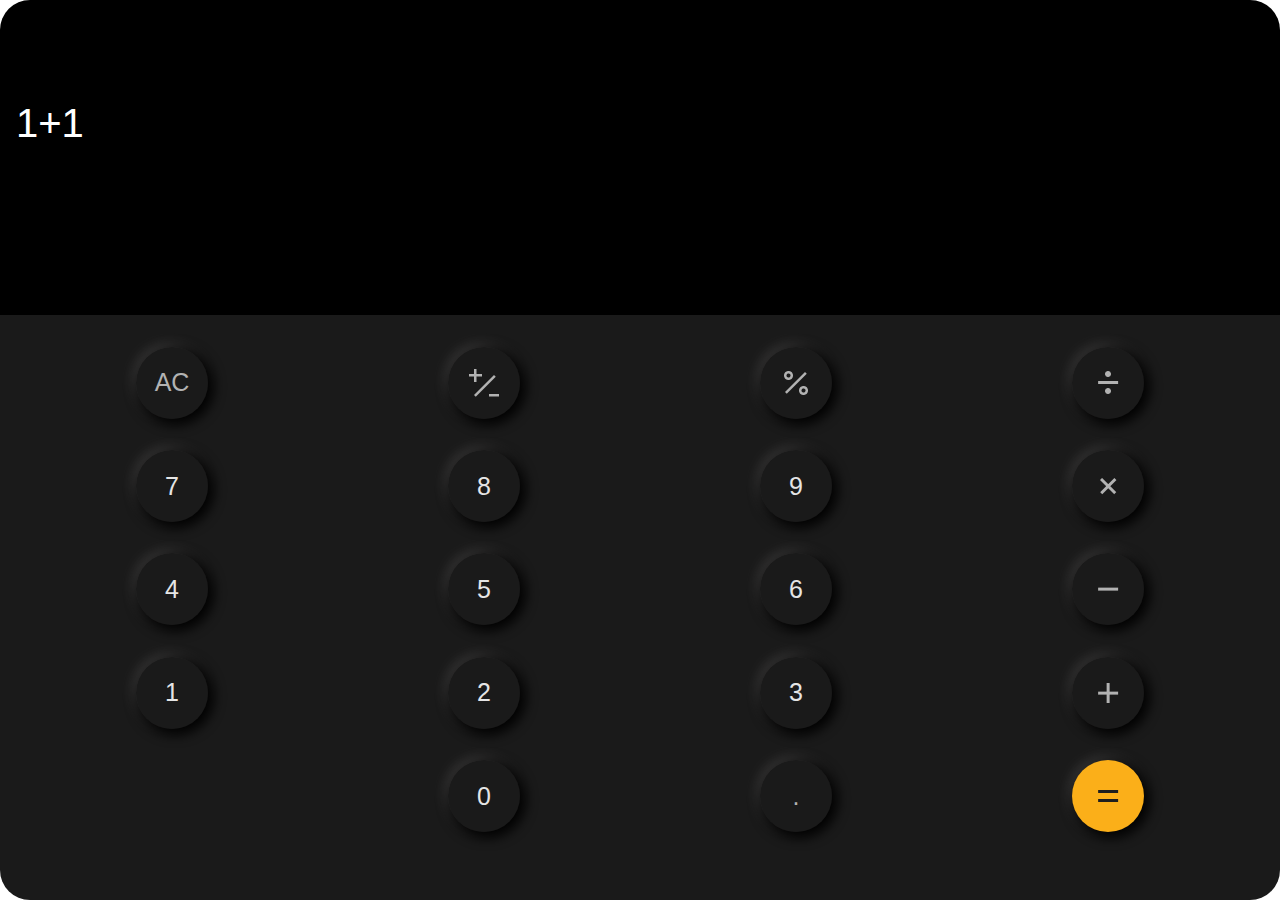
<file: index.html>
<!DOCTYPE html>
<html lang="en">
<head>
    <script src="./home.js"></script>
    <link rel="stylesheet" href="./home.css">
    <meta charset="UTF-8">
    <meta http-equiv="X-UA-Compatible" content="IE=edge">
    <meta name="viewport" content="width=device-width, initial-scale=1.0">
    <title>Calculator</title>
</head>
<body>
    <div class="container">
        <div class="header">
            <div class="box-1" id="ipt-1">1+1</div>
            <div class="box-2" id="ipt-2"></div>
        </div>
        <div class="keypad">
            <div class="box-btn btn">
                <div class="btn operation" onclick="buttonOperation('AC')">AC</div>
            </div>
            <div class="box-btn">
                <div class="btn operation"><img src="./assets/plusminus.png" alt="plusminus"></div>
            </div>
            <div class="box-btn">
                <div class="btn operation"><img src="./assets/percent.png" alt="percent"></div>
            </div>
            <div class="box-btn">
                <div class="btn operation"><img src="./assets/divide.png" alt="divide"></div>
            </div>
            <div class="box-btn">
                <div class="btn" onclick="buttonNumber(7)">7</div>
            </div>
            <div class="box-btn">
                <div class="btn" onclick="buttonNumber(8)">8</div>
            </div>
            <div class="box-btn">
                <div class="btn" onclick="buttonNumber(9)">9</div>
            </div>
            <div class="box-btn">
                <div class="btn operation"><img src="./assets/multiply.png" alt="multiply"></div>
            </div>
            <div class="box-btn">
                <div class="btn" onclick="buttonNumber(4)">4</div>
            </div>
            <div class="box-btn">
                <div class="btn" onclick="buttonNumber(5)">5</div>
            </div>
            <div class="box-btn">
                <div class="btn" onclick="buttonNumber(6)">6</div>
            </div>
            <div class="box-btn">
                <div class="btn operation"><img src="./assets/minus.png" alt="minus"></div>
            </div>
            <div class="box-btn">
                <div class="btn" onclick="buttonNumber(1)">1</div>
            </div>
            <div class="box-btn">
                <div class="btn" onclick="buttonNumber(2)">2</div>
            </div>
            <div class="box-btn">
                <div class="btn" onclick="buttonNumber(3)">3</div>
            </div>
            <div class="box-btn">
                <div class="btn operation"><img src="./assets/plus.png" alt="plus"></div>
            </div>
            <div class="box-btn">
                <div class="btn" onclick="buttonNumber(0)">0</div>
            </div>
            <div class="box-btn">
                <div class="btn operation" onclick="buttonNumber('.')">.</div>
            </div>
            <div class="box-btn">
                <div class="btn operation" style="background-color: #FBAF19; color: #505050;"><img src="./assets/equal.png" alt="equal"></div>
            </div>
        </div>
    </div>
</body>
</html>
</file>
<file: home.css>
* {
  margin: 0;
  padding: 0;
  box-sizing: border-box;
}

body {
  height: 100vh;
  width: 100vw;
  font-family: Roboto, sans-serif;
}

.container {
  height: 100%;
}

.container .header {
  background-color: #000000;
  height: 35%;
  display: flex;
  flex-direction: column;
  justify-content: flex-end;
  padding: 50px 16px 8px;
  border-radius: 30px 30px 0 0;
}

.header .box-1 {
  color: white;
  height: calc(100% - 110px);
  display: flex;
  align-items: center;
  font-weight: 300;
  font-size: 40px;
  overflow: auto;
}

.header .box-2 {
  color: white;
  height: 92px;
  margin-top: 18px;
  display: flex;
  align-items: center;
  justify-content: flex-end;
  font-weight: 300;
  font-size: 80px;
  overflow: auto;
}

.container .keypad {
  height: 65%;
  background-color: #1a1a1a;
  border-radius: 0 0 30px 30px;
  padding: 16px 16px 52px;
  color: #e5e5e5;
  display: flex;
  flex-flow: wrap;
  justify-content: flex-end;
}

.keypad .box-btn {
  width: 25%;
  height: 20%;
  display: flex;
  justify-content: center;
  align-items: center;
}

.box-btn .btn {
  box-shadow: 3px 3px 12px 3px #000000, -3px -3px 17px -7px #949191;
  color: #e5e5e5;
  font-size: 25px;
  height: 72px;
  width: 72px;
  border-radius: 50%;
  display: flex;
  justify-content: center;
  align-items: center;
}

@media (max-width: 320px) {
  .box-btn .btn {
    width: 50px;
    height: 50px;
  }
}

.box-btn .operation {
  color: #b2b2b2;
}
</file>
